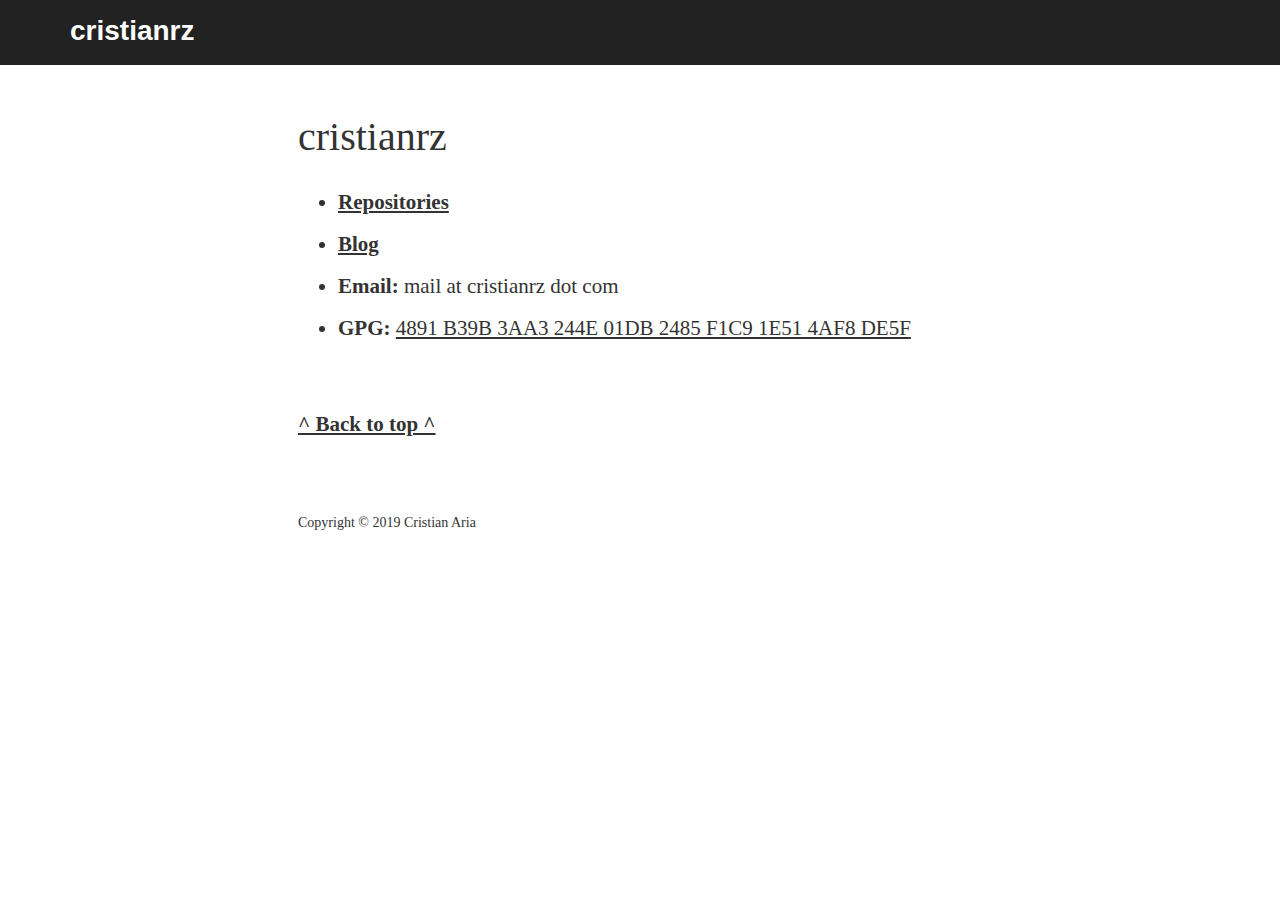
<file: index.html>
<!DOCTYPE HTML>
<html>
	<head>
		<meta charset="utf-8"/>
		<title>cristianrz</title>
		<link rel="stylesheet" type="text/css" href="styles.css"/>
	</head>
	<body>
		<a name="top"></a>
		<div id="header">
			<a href="index.html" id="blog-title">cristianrz</a>
		</div>
		<div id="article">
<h1>cristianrz</h1>
<ul>
<li><strong> <a href="https://github.com/cristianrz">Repositories</a> </strong></li>
<li><strong><a href="blog.html">Blog</a></strong></li>
<li><strong>Email:</strong> mail at cristianrz dot com</li>
<li><strong>GPG:</strong> <a href="https://cristianrz.com/ca.asc">4891 B39B 3AA3 244E 01DB 2485 F1C9 1E51 4AF8 DE5F</a></li>
</ul>

			<p id="to-top">
				<a href="#top">^ Back to top ^</a>
			</p>
			<br>
			<br>
			<p id="copyright">Copyright © 2019 Cristian Aria</p>
		</div>
	</body>
</html>
</file>
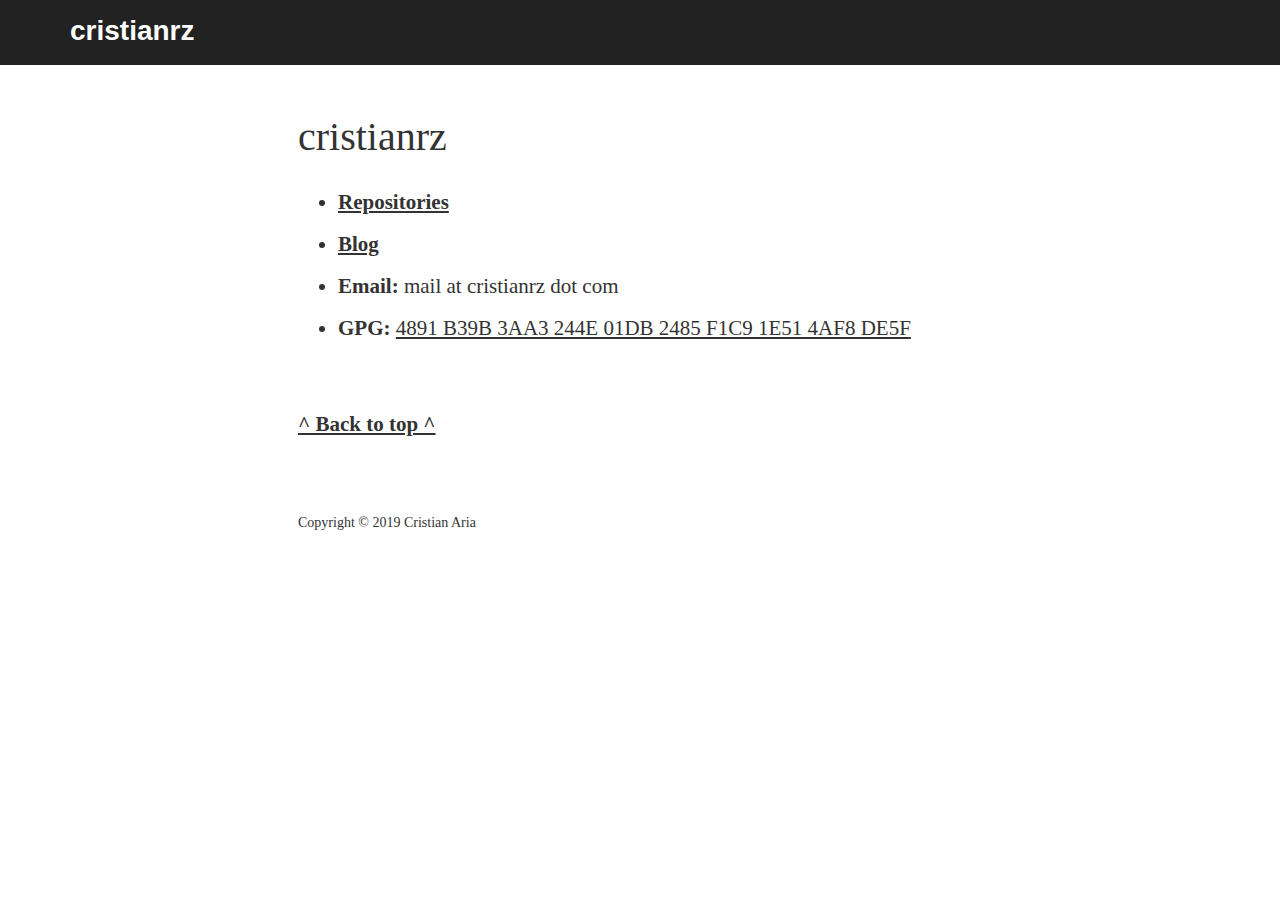
<file: docs/index.html>
<!DOCTYPE HTML>
<html>
	<head>
		<meta charset="utf-8"/>
		<title>cristianrz</title>
		<link rel="stylesheet" type="text/css" href="styles.css"/>
	</head>
	<body>
		<a name="top"></a>
		<div id="header">
			<a href="index.html" id="blog-title">cristianrz</a>
		</div>
		<div id="article">
			<h1>cristianrz</h1>

<ul>
<li><strong> <a target="_blank" href="https://github.com/cristianrz">Repositories</a> </strong></li>
<li><strong><a href="blog.html">Blog</a></strong></li>
<li><strong>Email:</strong> mail at cristianrz dot com</li>
<li><strong>GPG:</strong> <a href="https://cristianrz.com/ca.asc">4891 B39B 3AA3 244E 01DB 2485 F1C9 1E51 4AF8 DE5F</a></li>
</ul>


			<p id="to-top">
				<a href="#top">^ Back to top ^</a>
			</p>
			<br>
			<br>
			<p id="copyright">Copyright © 2019 Cristian Aria</p>
		</div>
	</body>
</html>
</file>
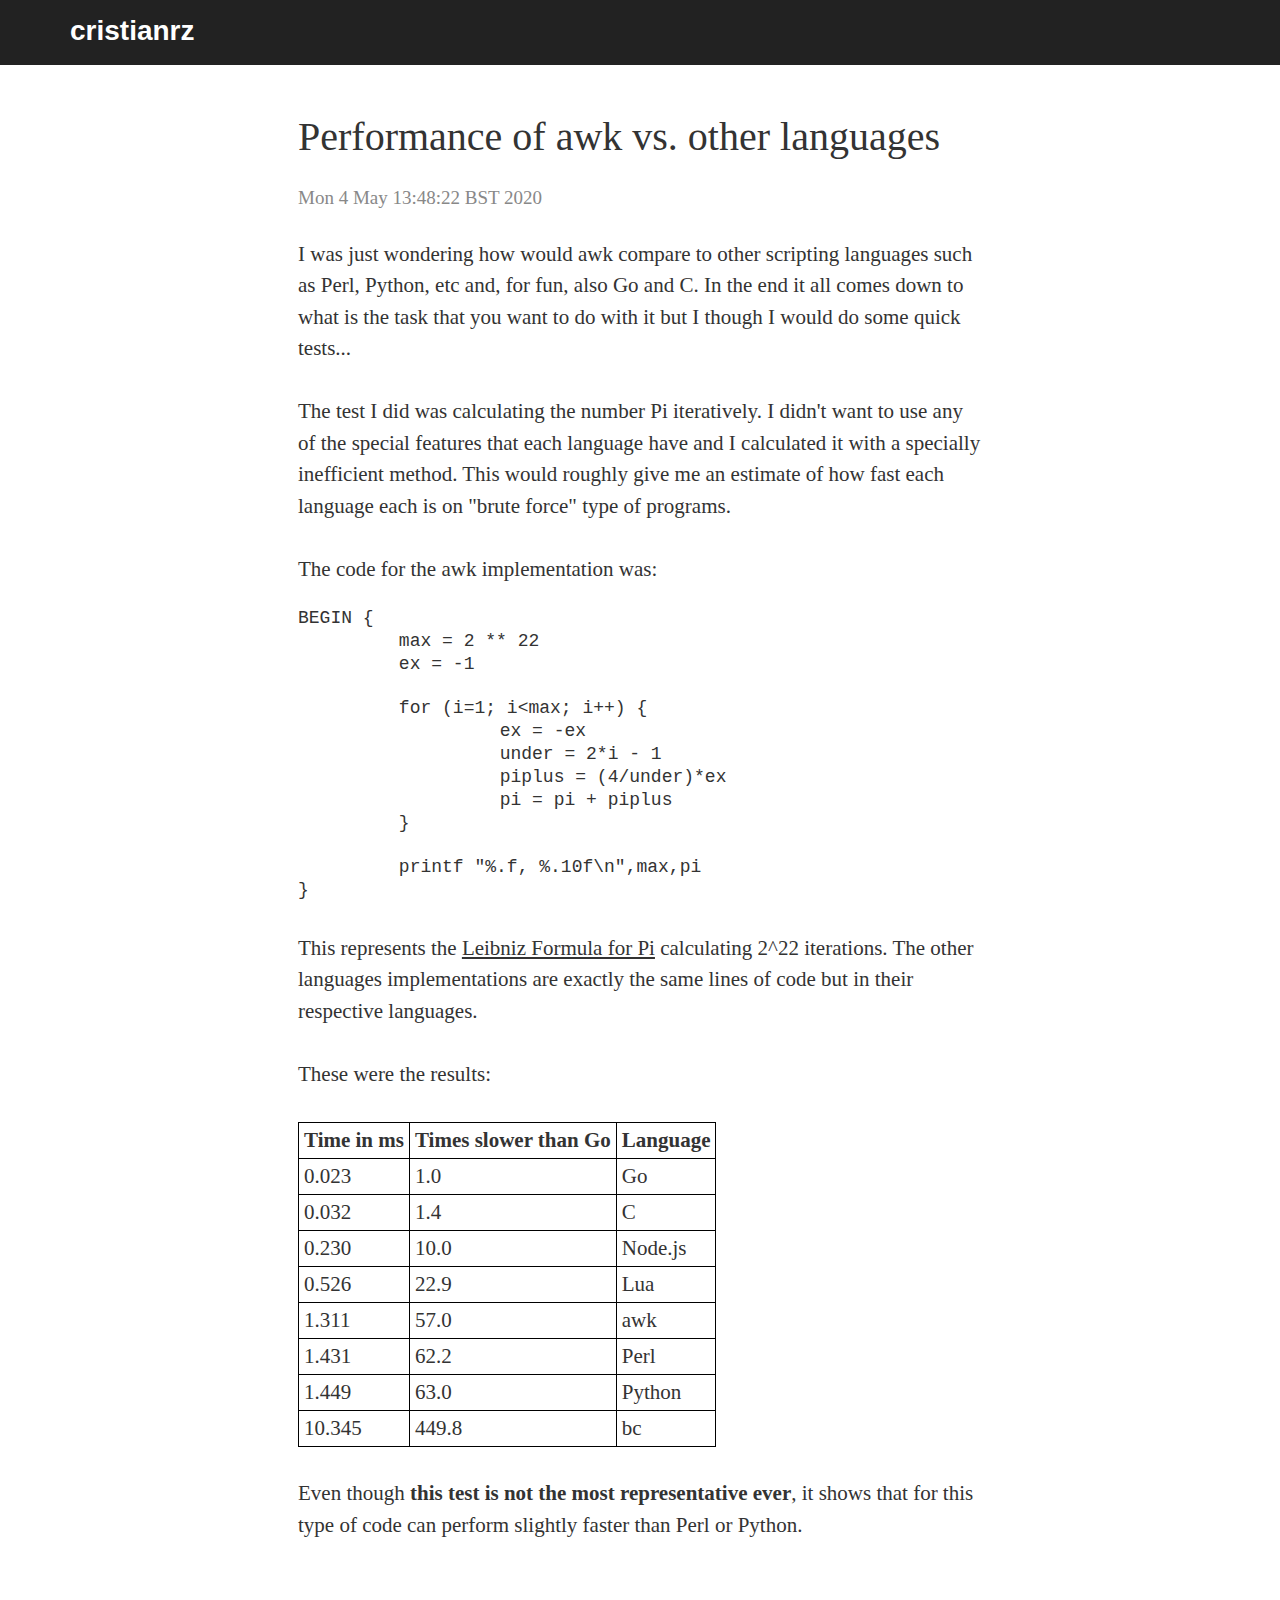
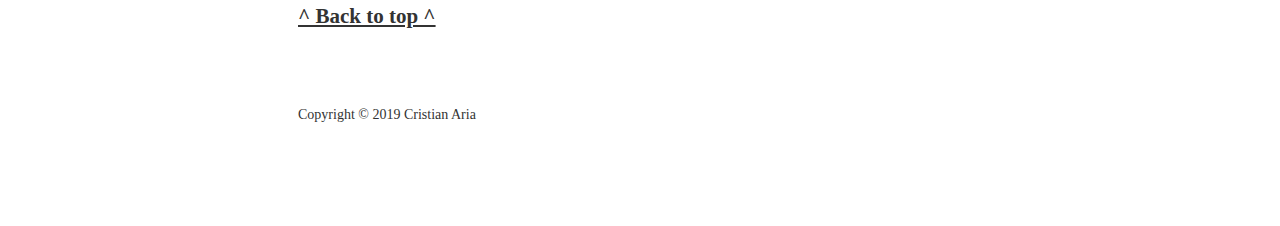
<file: awk-performance.html>
<!DOCTYPE HTML>
<html>
	<head>
		<meta charset="utf-8"/>
		<title>cristianrz</title>
		<link rel="stylesheet" type="text/css" href="styles.css"/>
	</head>
	<body>
		<a name="top"></a>
		<div id="header">
			<a href="index.html" id="blog-title">cristianrz</a>
		</div>
		<div id="article">
<h1>Performance of awk vs. other languages</h1>
<h6>Mon  4 May 13:48:22 BST 2020</h6>
<p>I was just wondering how would awk compare to other scripting languages such as
Perl, Python, etc and, for fun, also Go and C. In the end it all comes down to what is the task that you
want to do with it but I though I would do some quick tests...</p>
<p>The test I did was calculating the number Pi iteratively. I didn't want to use
any of the special features that each language have and I calculated it with a
specially inefficient method. This would roughly give me an estimate of how
fast each language each is on "brute force" type of programs.</p>
<p>The code for the awk implementation was:</p>
<pre><code>BEGIN {
	max = 2 ** 22
	ex = -1</code></pre>
<pre><code>	for (i=1; i&lt;max; i++) {
		ex = -ex
		under = 2*i - 1
		piplus = (4/under)*ex
		pi = pi + piplus
	}</code></pre>
<pre><code>	printf &quot;%.f, %.10f\n&quot;,max,pi
}</code></pre>
<p>This represents the
<a href="https://en.wikipedia.org/wiki/Leibniz_formula_for_%CF%80" target="_blank">
Leibniz Formula for Pi</a> calculating 2^22 iterations. The other languages implementations are exactly
the same lines of code but in their respective languages.</p>
<p>These were the results:</p>
<p><table>
	<tr>
		<th>Time in ms</th><th>Times slower than Go</th><th>Language</th>
	</tr>
	<tr>
		<td>0.023</td><td>1.0</td><td>Go</td>
	</tr>
	<tr>
		<td>0.032</td><td>1.4</td><td>C</td>
	</tr>
	<tr>
		<td>0.230</td><td>10.0</td><td>Node.js</td>
	</tr>
	<tr>
		<td>0.526</td><td>22.9</td><td>Lua</td>
	</tr>
	<tr>
		<td>1.311</td><td>57.0</td><td>awk</td>
	</tr>
	<tr>
		<td>1.431</td><td>62.2</td><td>Perl</td>
	</tr>
	<tr>
		<td>1.449</td><td>63.0</td><td>Python</td>
	</tr>
	<tr>
		<td>10.345</td><td>449.8</td><td>bc</td>
	</tr>
</table>
</p>
<p>Even though <strong>this test is not the most representative ever</strong>, it shows that for
this type of code can perform slightly faster than Perl or Python.</p>

			<p id="to-top">
				<a href="#top">^ Back to top ^</a>
			</p>
			<br>
			<br>
			<p id="copyright">Copyright © 2019 Cristian Aria</p>
		</div>
	</body>
</html>
</file>
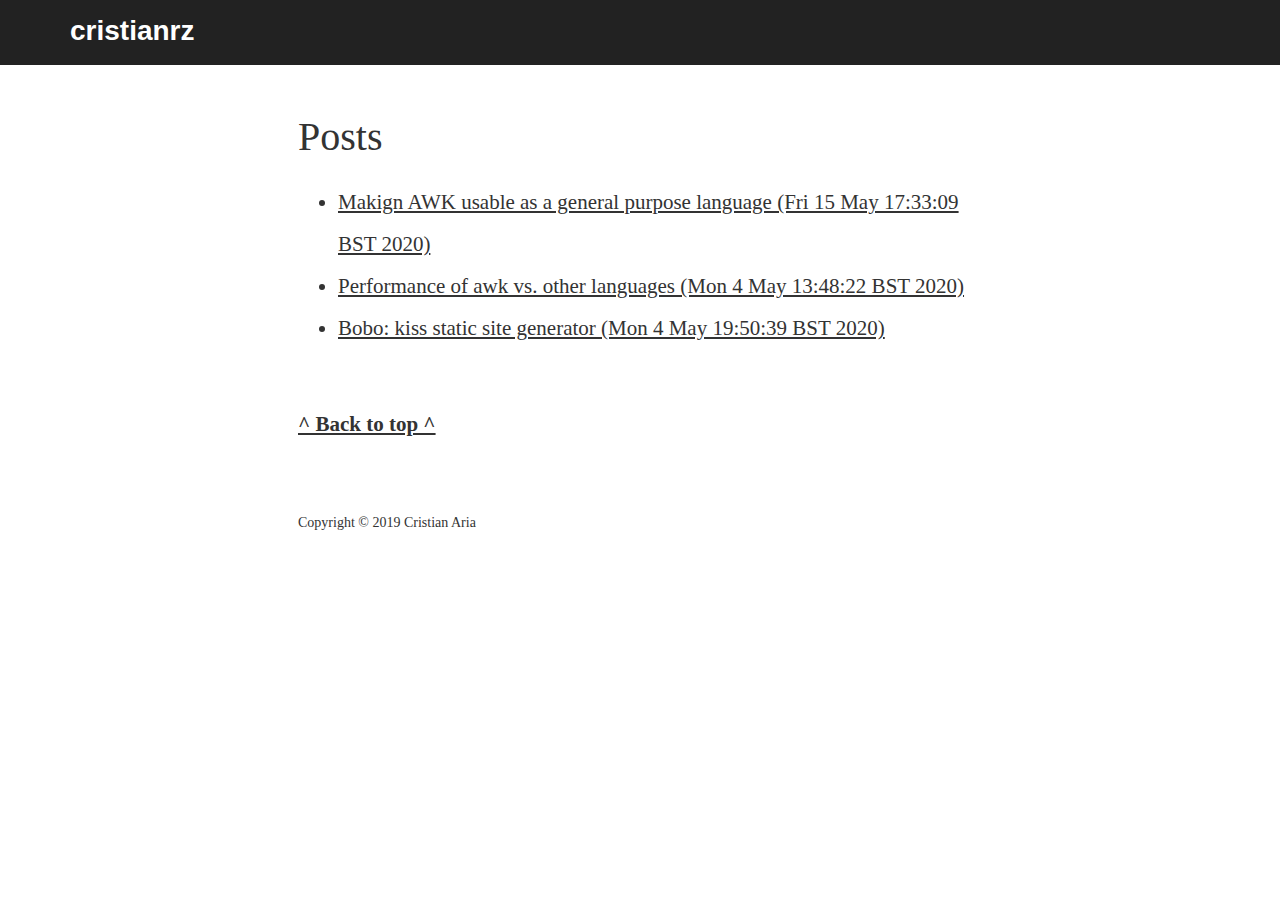
<file: blog.html>
<!DOCTYPE HTML>
<html>
	<head>
		<meta charset="utf-8"/>
		<title>cristianrz</title>
		<link rel="stylesheet" type="text/css" href="styles.css"/>
	</head>
	<body>
		<a name="top"></a>
		<div id="header">
			<a href="index.html" id="blog-title">cristianrz</a>
		</div>
		<div id="article">
<h1 id="posts">Posts</h1>
<ul>
<li><a href="making-awk-usable.html">Makign AWK usable as a general purpose language (Fri 15 May 17:33:09 BST 2020)</a></li>
<li><a href="awk-performance.html">Performance of awk vs. other languages (Mon 4 May 13:48:22 BST 2020)</a></li>
<li><a href="bobo-release.html">Bobo: kiss static site generator (Mon 4 May 19:50:39 BST 2020)</a></li>
</ul>

			<p id="to-top">
				<a href="#top">^ Back to top ^</a>
			</p>
			<br>
			<br>
			<p id="copyright">Copyright © 2019 Cristian Aria</p>
		</div>
	</body>
</html>
</file>
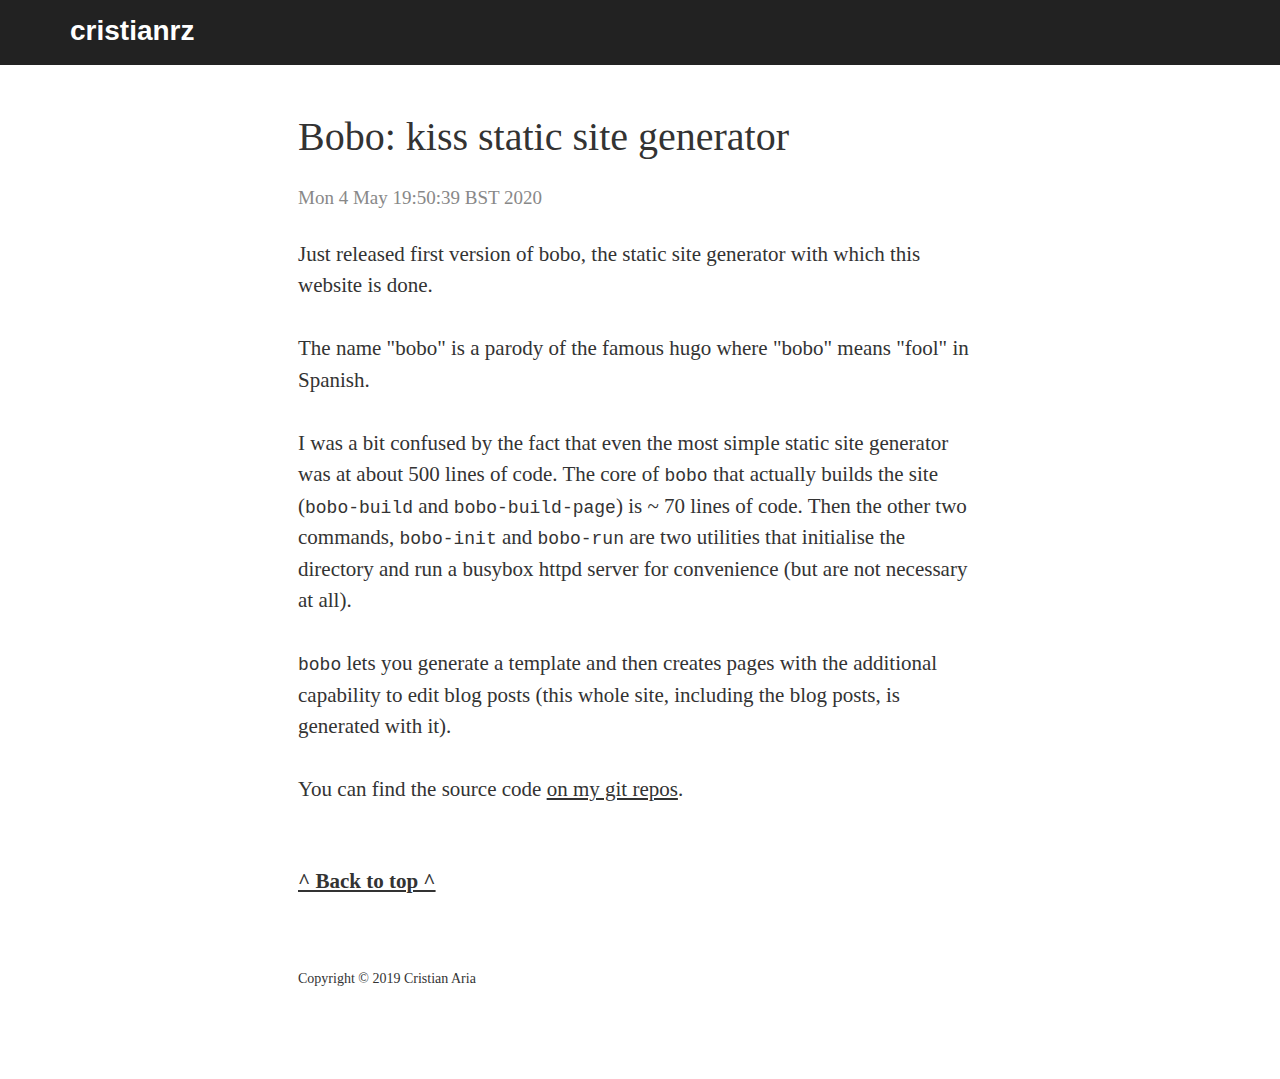
<file: bobo-release.html>
<!DOCTYPE HTML>
<html>
	<head>
		<meta charset="utf-8"/>
		<title>cristianrz</title>
		<link rel="stylesheet" type="text/css" href="styles.css"/>
	</head>
	<body>
		<a name="top"></a>
		<div id="header">
			<a href="index.html" id="blog-title">cristianrz</a>
		</div>
		<div id="article">
<h1>Bobo: kiss static site generator</h1>
<h6>Mon  4 May 19:50:39 BST 2020</h6>
<p>Just released first version of bobo, the static site generator with which
this website is done.</p>
<p>The name "bobo" is a parody of the famous hugo where "bobo" means "fool" in
Spanish.</p>
<p>I was a bit confused by the fact that even the most simple static site
generator was at about 500 lines of code. The core of <code>bobo</code> that actually
builds the site (<code>bobo-build</code> and <code>bobo-build-page</code>) is ~ 70 lines of code. Then
the other two commands, <code>bobo-init</code> and <code>bobo-run</code> are two utilities that
initialise the directory and run a busybox httpd server for convenience (but are
not necessary at all).</p>
<p><code>bobo</code> lets you generate a template and then creates pages with the additional
capability to edit blog posts (this whole site, including the blog posts, is
generated with it).</p>
<p>You can find the source code
<a href="https://github.com/cristianrz/bobo.git">on my git repos</a>.
 </p>

			<p id="to-top">
				<a href="#top">^ Back to top ^</a>
			</p>
			<br>
			<br>
			<p id="copyright">Copyright © 2019 Cristian Aria</p>
		</div>
	</body>
</html>
</file>
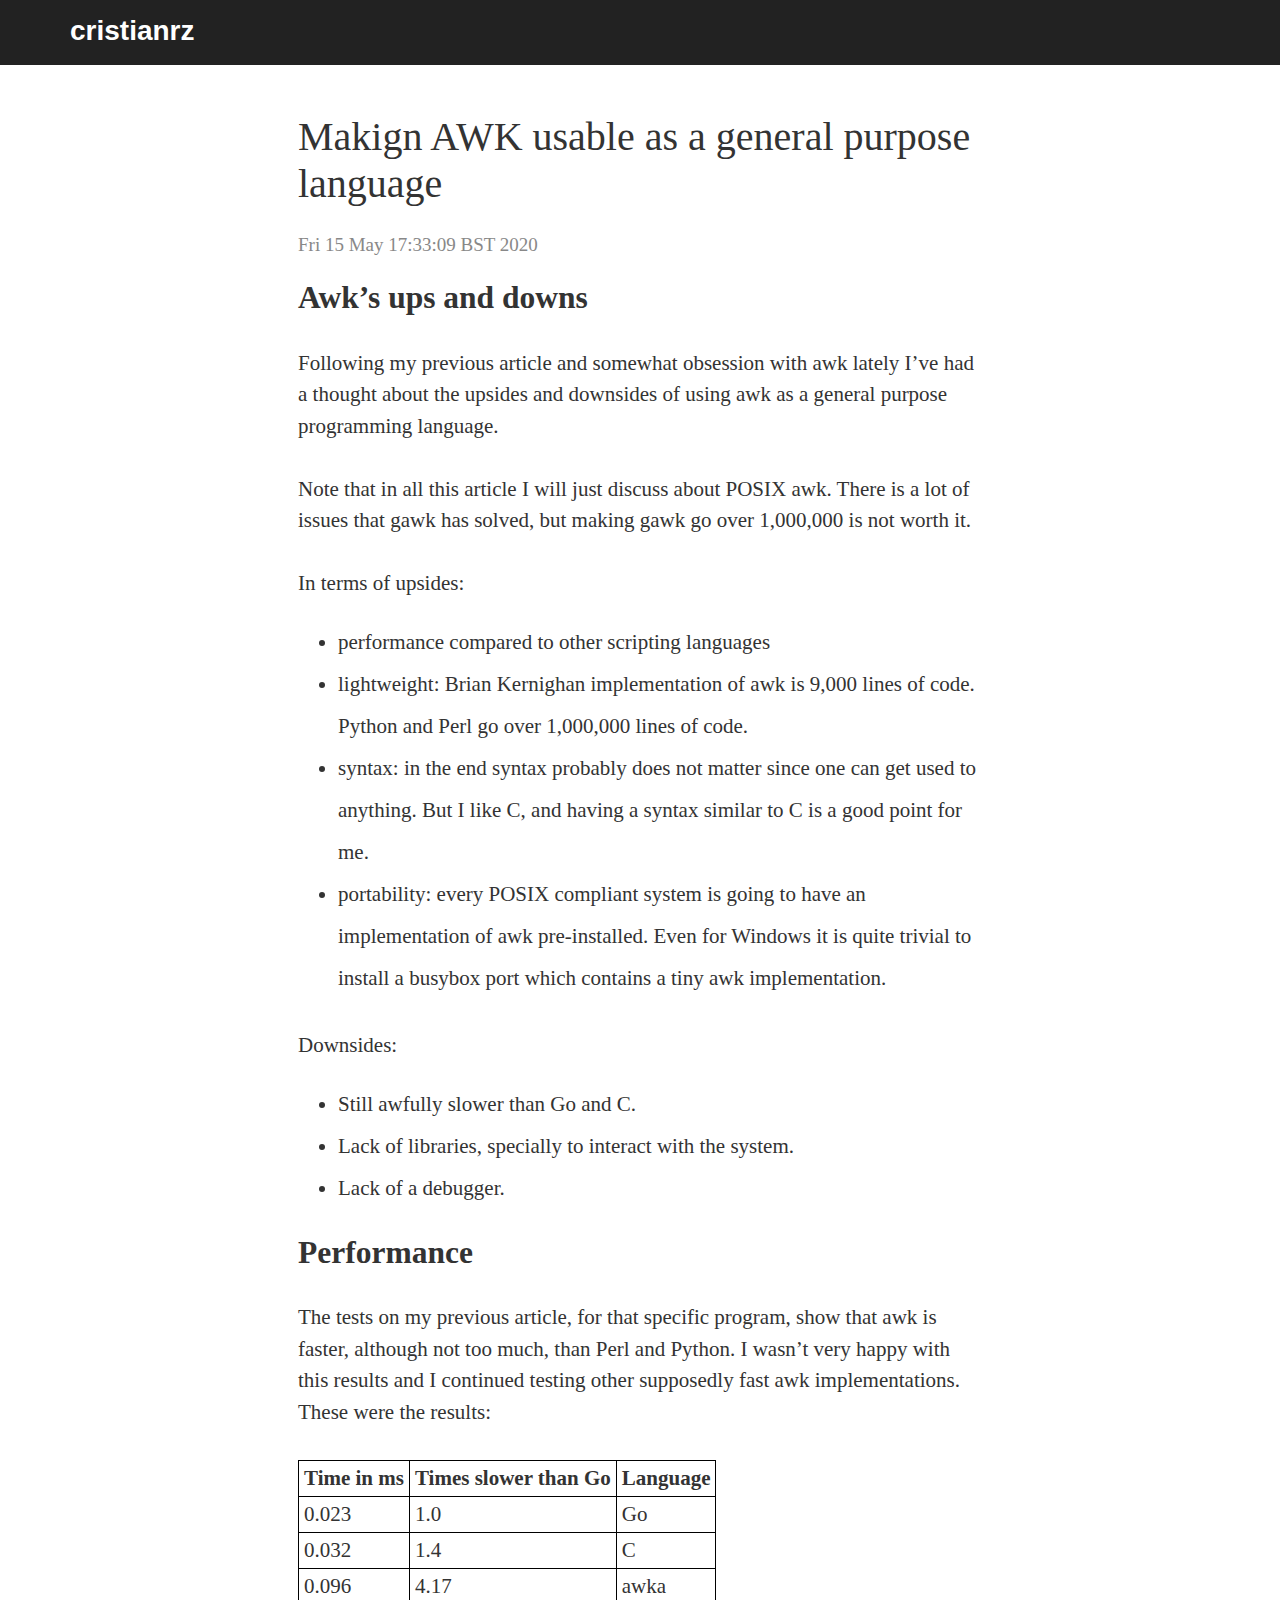
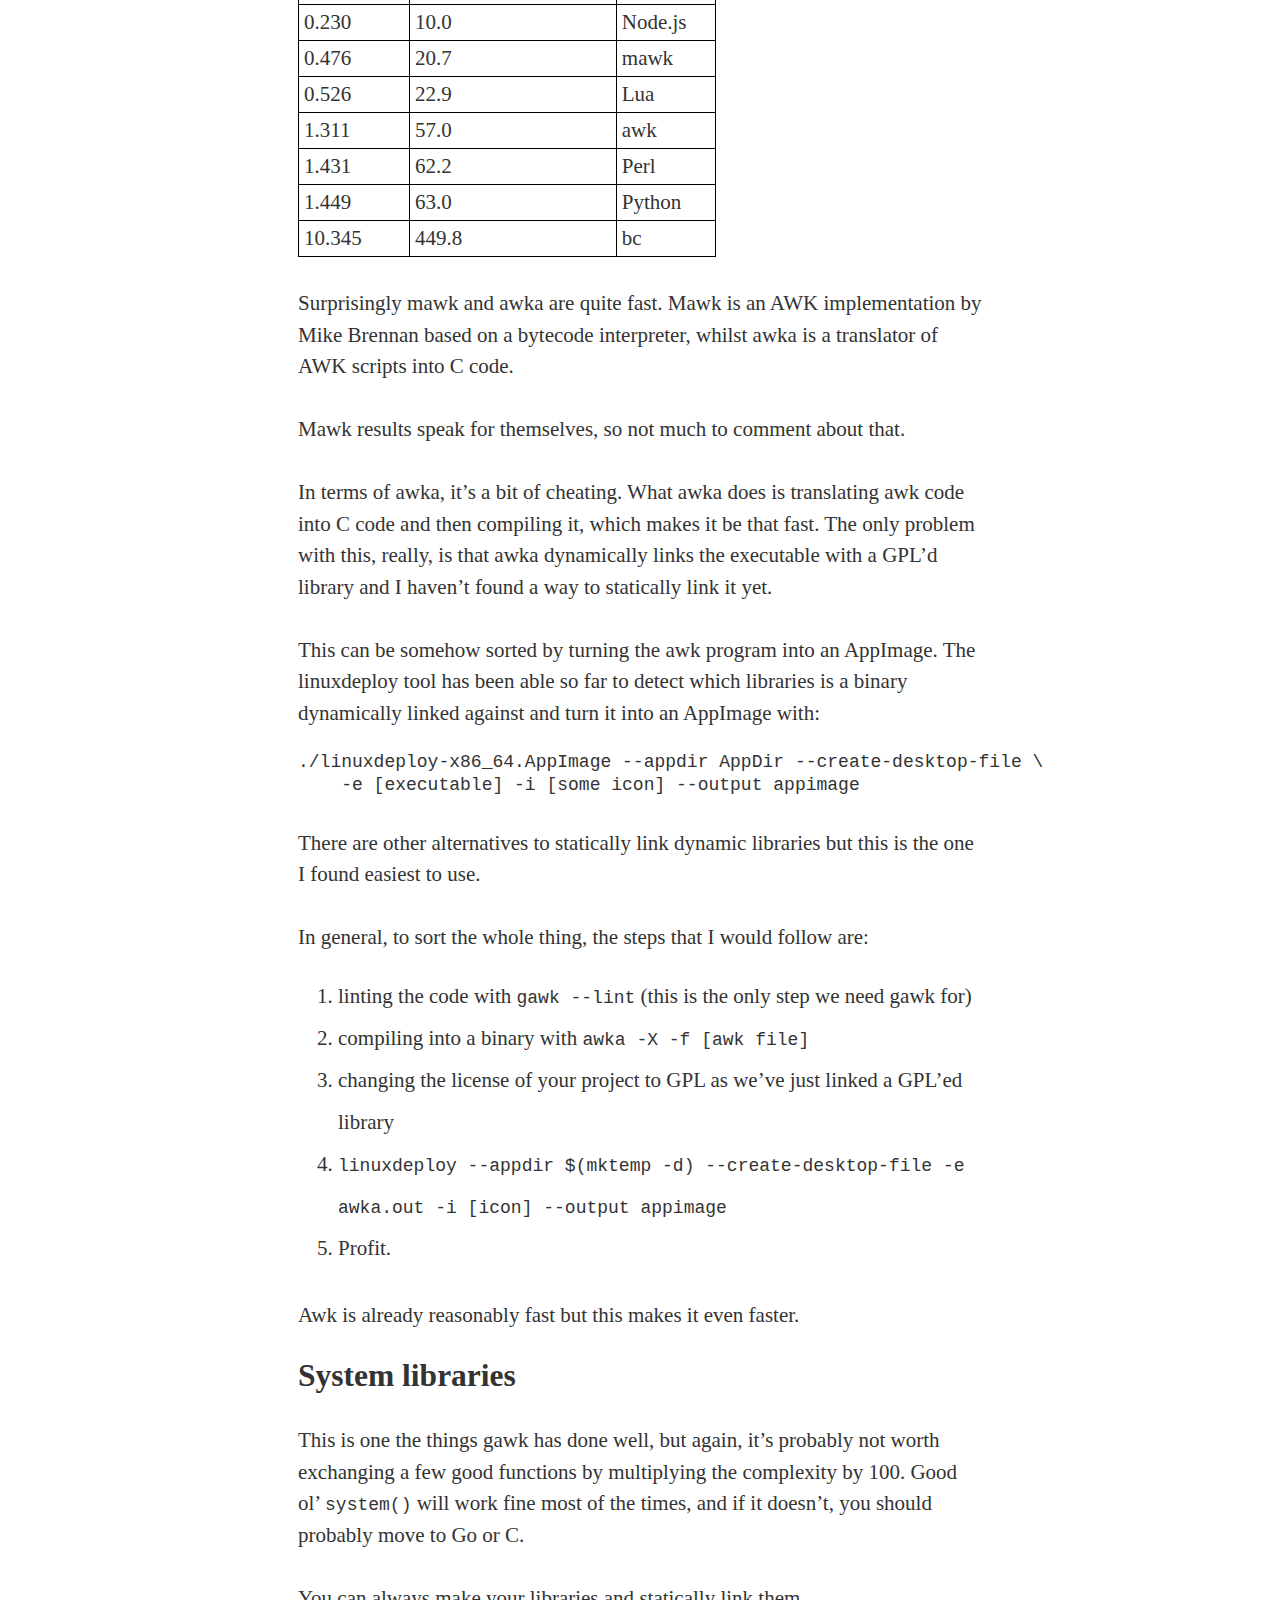
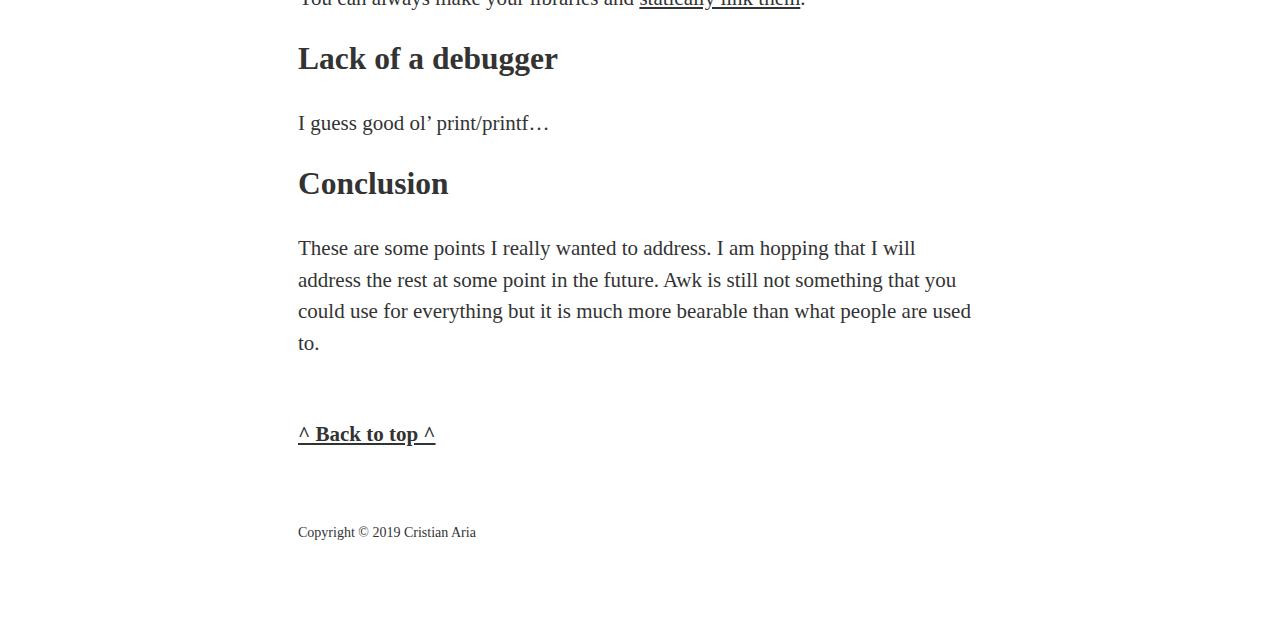
<file: making-awk-usable.html>
<!DOCTYPE HTML>
<html>
	<head>
		<meta charset="utf-8"/>
		<title>cristianrz</title>
		<link rel="stylesheet" type="text/css" href="styles.css"/>
	</head>
	<body>
		<a name="top"></a>
		<div id="header">
			<a href="index.html" id="blog-title">cristianrz</a>
		</div>
		<div id="article">
<h1 id="makign-awk-usable-as-a-general-purpose-language">Makign AWK usable as a general purpose language</h1>
<h6 id="fri-15-may-173309-bst-2020">Fri 15 May 17:33:09 BST 2020</h6>
<h2 id="awks-ups-and-downs">Awk’s ups and downs</h2>
<p>Following my previous article and somewhat obsession with awk lately I’ve had a thought about the upsides and downsides of using awk as a general purpose programming language.</p>
<p>Note that in all this article I will just discuss about POSIX awk. There is a lot of issues that gawk has solved, but making gawk go over 1,000,000 is not worth it.</p>
<p>In terms of upsides:</p>
<ul>
<li>performance compared to other scripting languages</li>
<li>lightweight: Brian Kernighan implementation of awk is 9,000 lines of code. Python and Perl go over 1,000,000 lines of code.</li>
<li>syntax: in the end syntax probably does not matter since one can get used to anything. But I like C, and having a syntax similar to C is a good point for me.</li>
<li>portability: every POSIX compliant system is going to have an implementation of awk pre-installed. Even for Windows it is quite trivial to install a busybox port which contains a tiny awk implementation.</li>
</ul>
<p>Downsides:</p>
<ul>
<li>Still awfully slower than Go and C.</li>
<li>Lack of libraries, specially to interact with the system.</li>
<li>Lack of a debugger.</li>
</ul>
<h2 id="performance">Performance</h2>
<p>The tests on my previous article, for that specific program, show that awk is faster, although not too much, than Perl and Python. I wasn’t very happy with this results and I continued testing other supposedly fast awk implementations. These were the results:</p>
<table>
<tr>
<th>
Time in ms
</th>
<th>
Times slower than Go
</th>
<th>
Language
</th>
</tr>
<tr>
<td>
0.023
</td>
<td>
1.0
</td>
<td>
Go
</td>
</tr>
<tr>
<td>
0.032
</td>
<td>
1.4
</td>
<td>
C
</td>
</tr>
<tr>
<td>
0.096
</td>
<td>
4.17
</td>
<td>
awka
</td>
</tr>
<tr>
<td>
0.230
</td>
<td>
10.0
</td>
<td>
Node.js
</td>
</tr>
<tr>
<td>
0.476
</td>
<td>
20.7
</td>
<td>
mawk
</td>
</tr>
<tr>
<td>
0.526
</td>
<td>
22.9
</td>
<td>
Lua
</td>
</tr>
<tr>
<td>
1.311
</td>
<td>
57.0
</td>
<td>
awk
</td>
</tr>
<tr>
<td>
1.431
</td>
<td>
62.2
</td>
<td>
Perl
</td>
</tr>
<tr>
<td>
1.449
</td>
<td>
63.0
</td>
<td>
Python
</td>
</tr>
<tr>
<td>
10.345
</td>
<td>
449.8
</td>
<td>
bc
</td>
</tr>
</table>
<p>Surprisingly mawk and awka are quite fast. Mawk is an AWK implementation by Mike Brennan based on a bytecode interpreter, whilst awka is a translator of AWK scripts into C code.</p>
<p>Mawk results speak for themselves, so not much to comment about that.</p>
<p>In terms of awka, it’s a bit of cheating. What awka does is translating awk code into C code and then compiling it, which makes it be that fast. The only problem with this, really, is that awka dynamically links the executable with a GPL’d library and I haven’t found a way to statically link it yet.</p>
<p>This can be somehow sorted by turning the awk program into an AppImage. The linuxdeploy tool has been able so far to detect which libraries is a binary dynamically linked against and turn it into an AppImage with:</p>
<pre><code>./linuxdeploy-x86_64.AppImage --appdir AppDir --create-desktop-file \
    -e [executable] -i [some icon] --output appimage</code></pre>
<p>There are other alternatives to statically link dynamic libraries but this is the one I found easiest to use.</p>
<p>In general, to sort the whole thing, the steps that I would follow are:</p>
<ol type="1">
<li>linting the code with <code>gawk --lint</code> (this is the only step we need gawk for)</li>
<li>compiling into a binary with <code>awka -X -f [awk file]</code></li>
<li>changing the license of your project to GPL as we’ve just linked a GPL’ed library</li>
<li><code>linuxdeploy --appdir $(mktemp -d) --create-desktop-file -e awka.out -i [icon] --output appimage</code></li>
<li>Profit.</li>
</ol>
<p>Awk is already reasonably fast but this makes it even faster.</p>
<h2 id="system-libraries">System libraries</h2>
<p>This is one the things gawk has done well, but again, it’s probably not worth exchanging a few good functions by multiplying the complexity by 100. Good ol’ <code>system()</code> will work fine most of the times, and if it doesn’t, you should probably move to Go or C.</p>
<p>You can always make your libraries and <a href="https://github.com/cristianrz/sawk">statically link them</a>.</p>
<h2 id="lack-of-a-debugger">Lack of a debugger</h2>
<p>I guess good ol’ print/printf…</p>
<h2 id="conclusion">Conclusion</h2>
<p>These are some points I really wanted to address. I am hopping that I will address the rest at some point in the future. Awk is still not something that you could use for everything but it is much more bearable than what people are used to.</p>

			<p id="to-top">
				<a href="#top">^ Back to top ^</a>
			</p>
			<br>
			<br>
			<p id="copyright">Copyright © 2019 Cristian Aria</p>
		</div>
	</body>
</html>
</file>
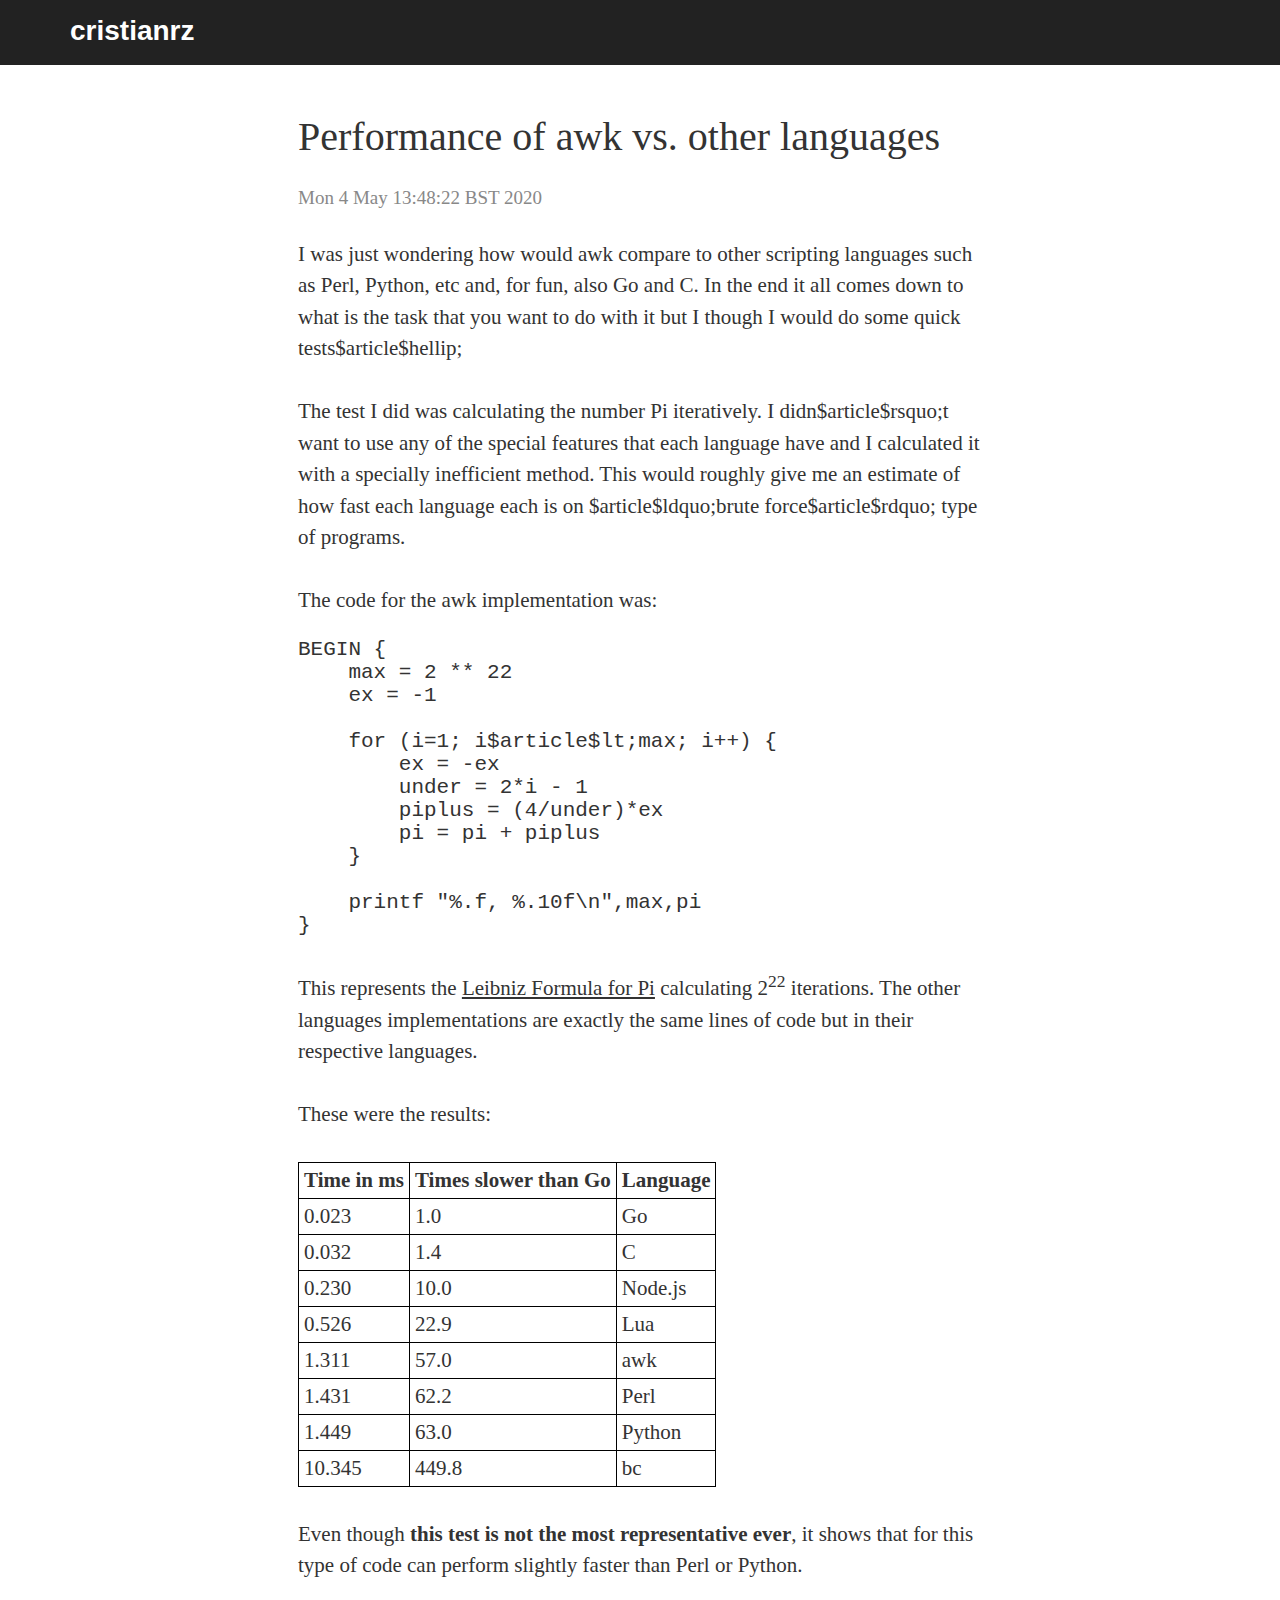
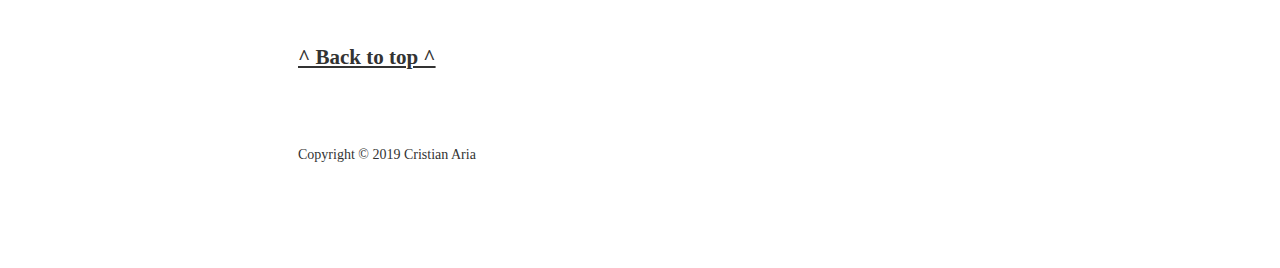
<file: docs/awk-performance.html>
<!DOCTYPE HTML>
<html>
	<head>
		<meta charset="utf-8"/>
		<title>cristianrz</title>
		<link rel="stylesheet" type="text/css" href="styles.css"/>
	</head>
	<body>
		<a name="top"></a>
		<div id="header">
			<a href="index.html" id="blog-title">cristianrz</a>
		</div>
		<div id="article">
			<h1>Performance of awk vs. other languages</h1>

<h6>Mon  4 May 13:48:22 BST 2020</h6>

<p>I was just wondering how would awk compare to other scripting languages such as
Perl, Python, etc and, for fun, also Go and C. In the end it all comes down to what is the task that you
want to do with it but I though I would do some quick tests$article$hellip;</p>

<p>The test I did was calculating the number Pi iteratively. I didn$article$rsquo;t want to use
any of the special features that each language have and I calculated it with a
specially inefficient method. This would roughly give me an estimate of how
fast each language each is on $article$ldquo;brute force$article$rdquo; type of programs.</p>

<p>The code for the awk implementation was:</p>

<pre><code>BEGIN {
    max = 2 ** 22
    ex = -1

    for (i=1; i$article$lt;max; i++) {
        ex = -ex
        under = 2*i - 1
        piplus = (4/under)*ex
        pi = pi + piplus
    }

    printf "%.f, %.10f\n",max,pi
}
</code></pre>

<p>This represents the
<a href="https://en.wikipedia.org/wiki/Leibniz_formula_for_%CF%80" target="_blank">
Leibniz Formula for Pi</a> calculating 2<sup>22</sup> iterations. The other languages implementations are exactly
the same lines of code but in their respective languages.</p>

<p>These were the results:</p>



<table>
    <tr>
        <th>Time in ms</th><th>Times slower than Go</th><th>Language</th>
    </tr>
    <tr>
        <td>0.023</td><td>1.0</td><td>Go</td>
    </tr>
    <tr>
        <td>0.032</td><td>1.4</td><td>C</td>
    </tr>
    <tr>
        <td>0.230</td><td>10.0</td><td>Node.js</td>
    </tr>
    <tr>
        <td>0.526</td><td>22.9</td><td>Lua</td>
    </tr>
    <tr>
        <td>1.311</td><td>57.0</td><td>awk</td>
    </tr>
    <tr>
        <td>1.431</td><td>62.2</td><td>Perl</td>
    </tr>
    <tr>
        <td>1.449</td><td>63.0</td><td>Python</td>
    </tr>
    <tr>
        <td>10.345</td><td>449.8</td><td>bc</td>
    </tr>
</table>


<p>Even though <strong>this test is not the most representative ever</strong>, it shows that for
this type of code can perform slightly faster than Perl or Python.</p>

			<p id="to-top">
				<a href="#top">^ Back to top ^</a>
			</p>
			<br>
			<br>
			<p id="copyright">Copyright © 2019 Cristian Aria</p>
		</div>
	</body>
</html>
</file>
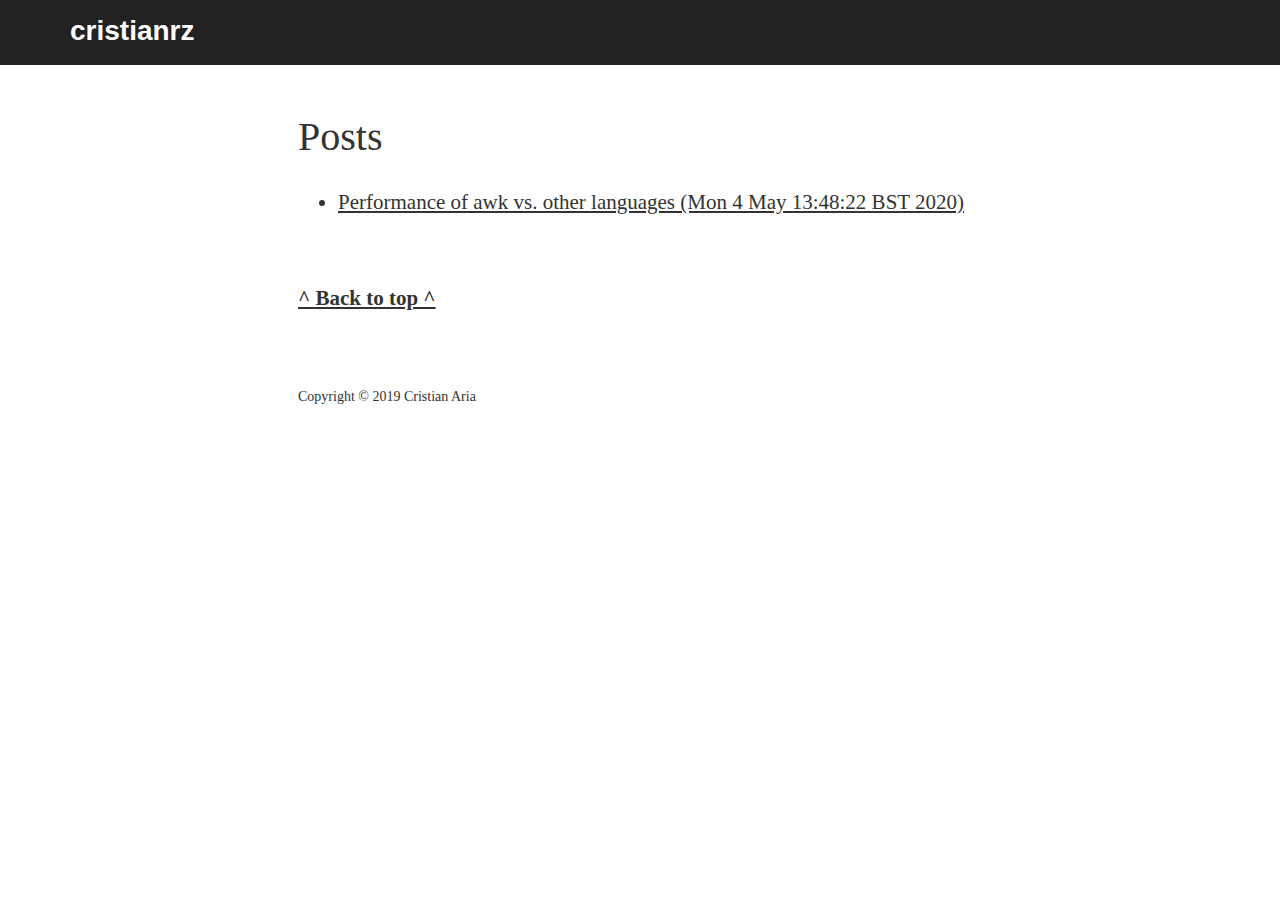
<file: docs/blog.html>
<!DOCTYPE HTML>
<html>
	<head>
		<meta charset="utf-8"/>
		<title>cristianrz</title>
		<link rel="stylesheet" type="text/css" href="styles.css"/>
	</head>
	<body>
		<a name="top"></a>
		<div id="header">
			<a href="index.html" id="blog-title">cristianrz</a>
		</div>
		<div id="article">
			<h1>Posts</h1>

<ul>
<li><a href="awk-performance.html">Performance of awk vs. other languages (Mon  4 May 13:48:22 BST 2020)</a></li>
</ul>


			<p id="to-top">
				<a href="#top">^ Back to top ^</a>
			</p>
			<br>
			<br>
			<p id="copyright">Copyright © 2019 Cristian Aria</p>
		</div>
	</body>
</html>
</file>
<file: styles.css>
body {
	margin: 0 0 90px;
	font-size: 21px;
	color: #333333;
}

#article {
	max-width: 684px;
	margin: 0 auto;
}

h1 {
	font-size: 40px;
	font-weight: 400;
	margin: 1.2em 0 0;
}

p {
	margin: 1.5em 0 0;
	line-height: 1.5;
}

a {
	/* Color needs to be explicit for links */
	color: #333333;
}

#to-top {
	margin: 60px 0 0;
	font-weight: bold;
}

img {
	/* margin: 40px 0 12px 0; */
	width: 100%;
}

#header {
	background-color: #222222;
	font-family: sans-serif;
	font-size: 28px;
	font-weight: 600;
	padding: 15px 70px 18px;
}

#blog-title {
	color: white;
	text-decoration: none;
}


h6 {
	color: #888888;
	font-size: 19px;
	line-height: 1em;
	margin: 28px 0 0;
	font-weight: normal;
}

#copyright {
	font-size: 14px;
}

li {
	line-height: 2;
}

table {
	margin: 1.5em 0 0;
	border-collapse: collapse;
}

th, td {
	border:1px solid black;
	padding: 5px;
}

code {
	font-size: 18px;
}
</file>
<file: docs/styles.css>
body {
	margin: 0 0 90px;
	font-size: 21px;
	color: #333333;
}

#article {
	max-width: 684px;
	margin: 0 auto;
}

h1 {
	font-size: 40px;
	font-weight: 400;
	margin: 1.2em 0 0;
}

p {
	margin: 1.5em 0 0;
	line-height: 1.5;
}

a {
	/* Color needs to be explicit for links */
	color: #333333;
}

#to-top {
	margin: 60px 0 0;
	font-weight: bold;
}

img {
	/* margin: 40px 0 12px 0; */
	width: 100%;
}

#header {
	background-color: #222222;
	font-family: sans-serif;
	font-size: 28px;
	font-weight: 600;
	padding: 15px 70px 18px;
}

#blog-title {
	color: white;
	text-decoration: none;
}


h6 {
	color: #888888;
	font-size: 19px;
	line-height: 1em;
	margin: 28px 0 0;
	font-weight: normal;
}

#copyright {
	font-size: 14px;
}

li {
	line-height: 2;
}

table {
	margin: 1.5em 0 0;
	border-collapse: collapse;
}

th, td {
	border:1px solid black;
	padding: 5px;
}
</file>
